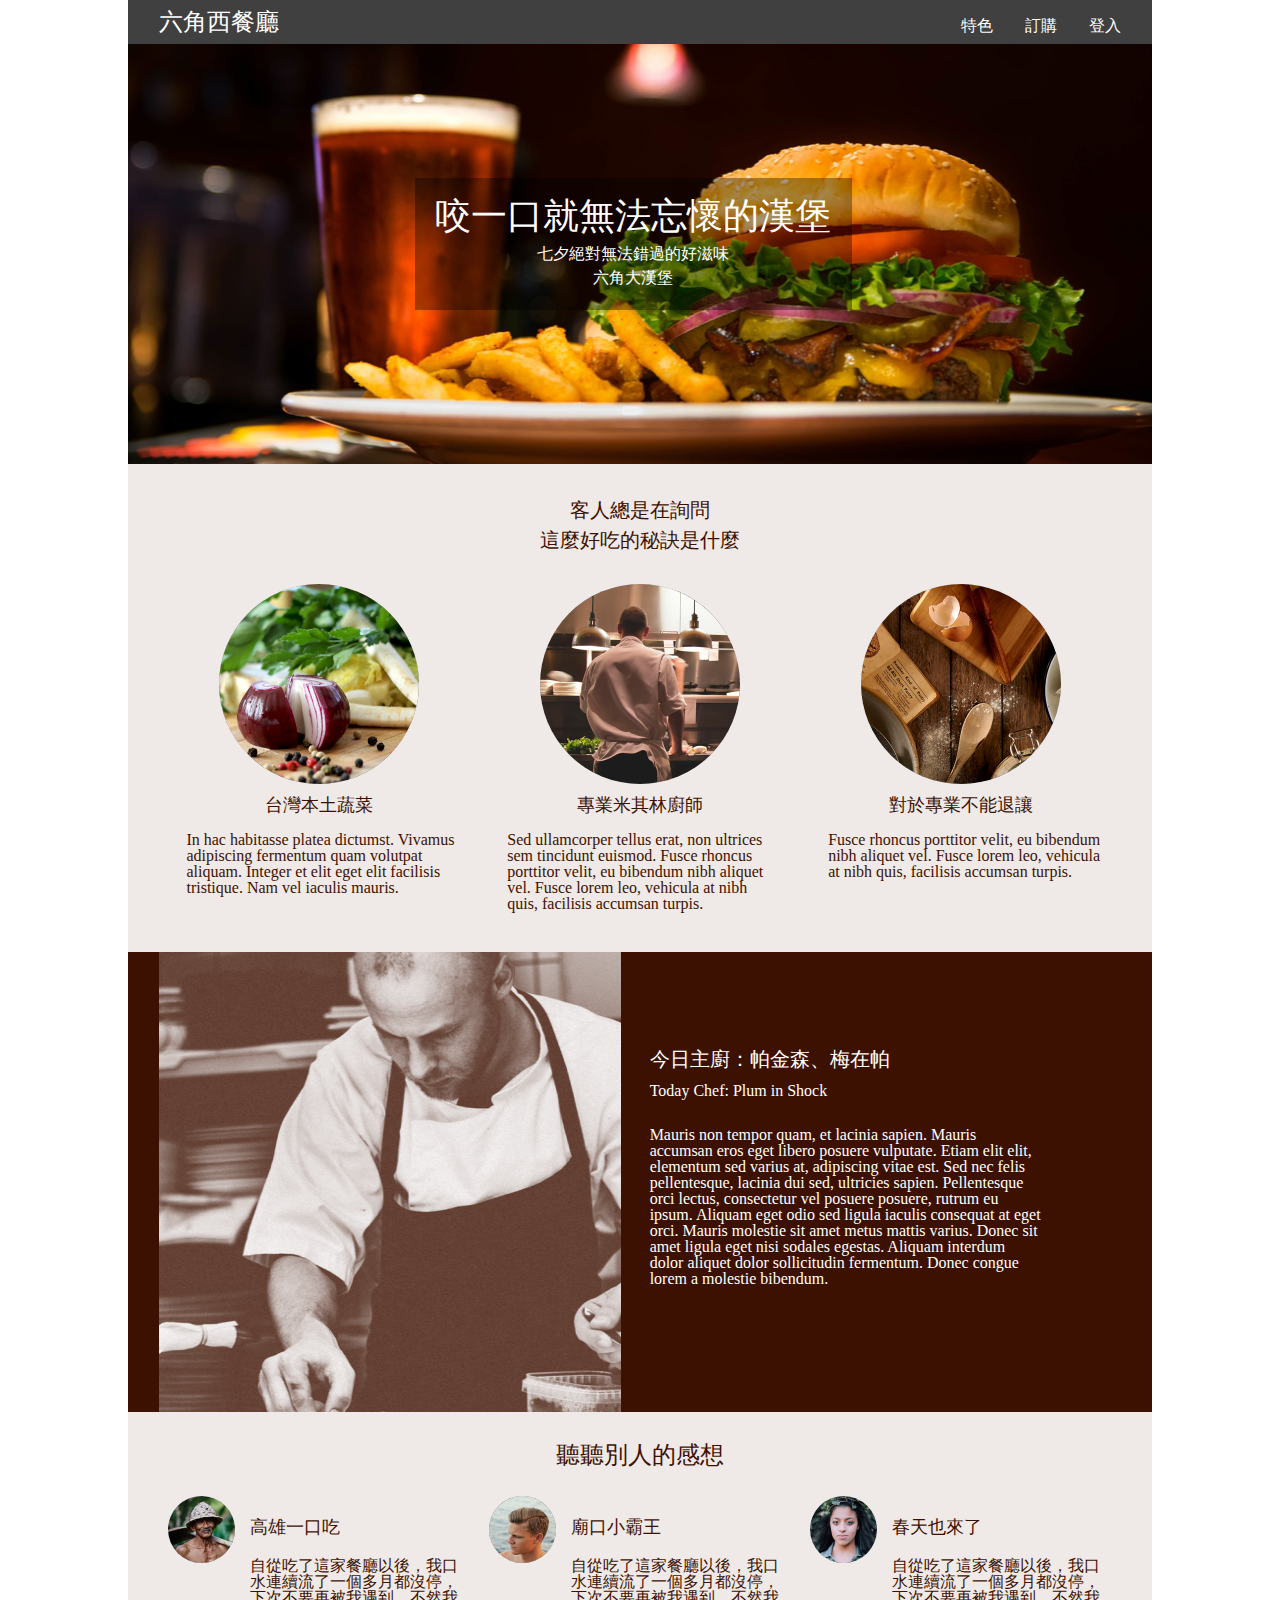
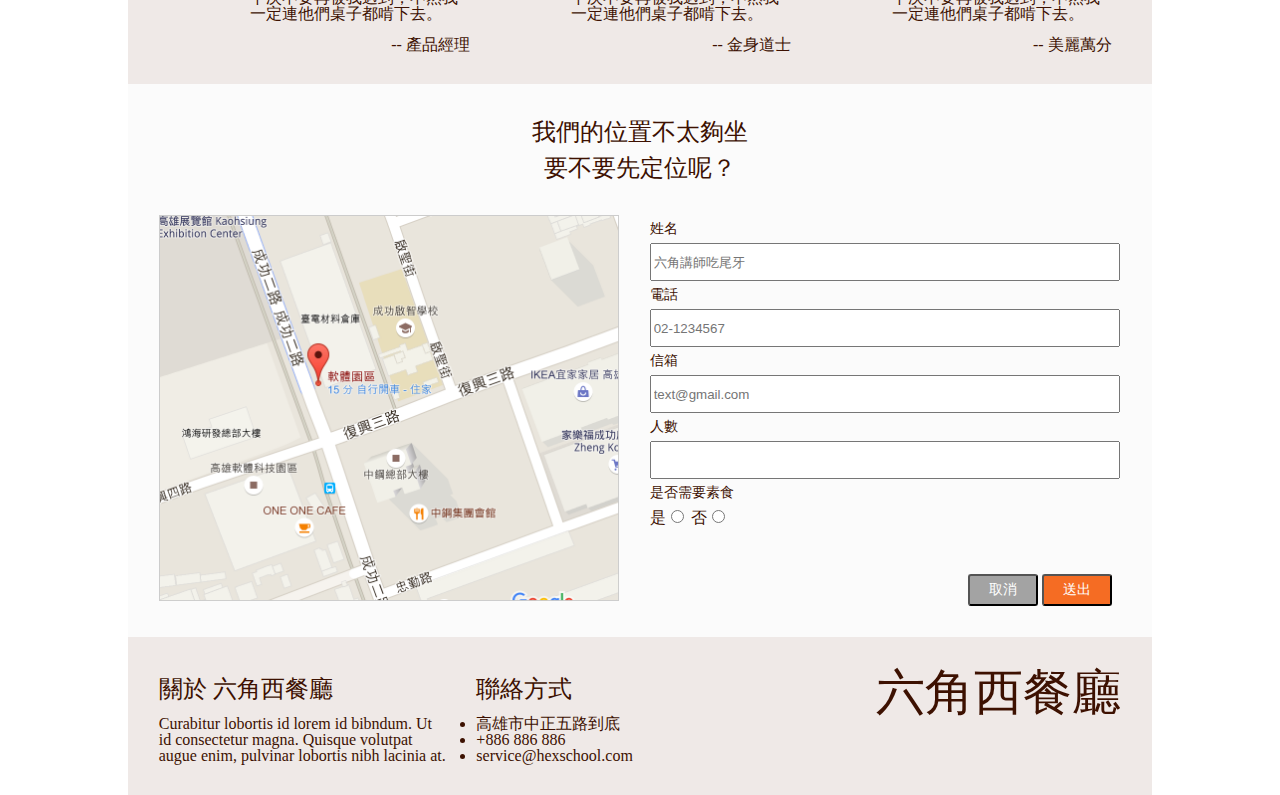
<file: index.html>
<!DOCTYPE html>
<html lang="en">

<head>
    <meta charset="UTF-8">
    <meta http-equiv="X-UA-Compatible" content="chrome=1">
    <meta name="description" content="新聞、電子信箱和搜尋功能只是起點。每天發掘更多精彩內容。打造專屬自我的 Yahoo奇摩體驗。">
    <meta name="keywords" content="yahoo, yahoo奇摩, yahoo奇摩首頁, yahoo首頁, yahoo搜尋, yahoo 信箱, yahoo 即時通訊, 新聞, 股市, 運動, 娛樂, 拍賣, 購物中心, 超級商城">
    <meta property="og:title" content="Yahoo奇摩" />
    <meta property="og:type" content='website' />
    <meta property="og:url" content="http://tw.yahoo.com" />
    <meta property="og:description" content="新聞、電子信箱和搜尋功能只是起點。每天發掘更多精彩內容。打造專屬自我的 Yahoo奇摩體驗。"/>
    <meta property="og:image" content="https://s.yimg.com/dh/ap/default/130909/y_200_a.png"/>
    <meta property="og:site_name" content="Yahoo奇摩" />
    <meta property="fb:app_id" content="399384933466174" />
    <meta name="format-detection" content="telephone=no" />
    <title>RWD0219 Sass作業</title>
    <meta name="viewport" content="width=device-width, user-scalable=no, initial-scale=1.0, maximum-scale=1.0, minimum-scale=1.0">
    <link rel="stylesheet" href="https://use.fontawesome.com/releases/v5.7.2/css/all.css" integrity="sha384-fnmOCqbTlWIlj8LyTjo7mOUStjsKC4pOpQbqyi7RrhN7udi9RwhKkMHpvLbHG9Sr" crossorigin="anonymous">
    <link rel="stylesheet" href="css/all.css">
    <script src="js/jquery-3.3.1.min.js"></script>
    <script src="js/all.js"></script>
</head>

<body>
    <div class="wrap">
        <div class="header">
            <h1><a href="#">六角西餐廳</a></h1>
            <ul class="menu">
                <li><a href="index.html">特色</a></li>
                <li><a href="cart.html">訂購</a></li>
                <li><a href="login.html">登入</a></li>
            </ul>
            <div class="mobile-m">
                <a href="#"><i class="fas fa-bars"></i></a>
            </div>
            <div class="clear"></div>
        </div>
              <ul class="mobile-menu">
                <li><a href="index.html">特色</a></li>
                <li><a href="cart.html">訂購</a></li>
                <li><a href="login.html">登入</a></li>
            </ul>
        <div class="banner">
            <div class="title">
                <h2>咬一口<br class="mobile-t">就無法忘懷的漢堡</h2>
                <p>七夕絕對無法錯過的好滋味<br>
                    <span><i class="fas fa-utensils"></i></span>六角大漢堡<i class="fas fa-utensils"></i></p>
            </div>
            <div class="clear"></div>
        </div>
        <div class="content">
            <div class="index">
                <div class="special">
                    <h3>客人總是在詢問<br>這麼好吃的秘訣是什麼</h3>
                    <ul class="special-photo">
                        <li>
                            <a href="#"><img src="images/special.png" alt=""></a>
                            <h4>台灣本土蔬菜</h4>
                            <p>In hac habitasse platea dictumst. Vivamus adipiscing fermentum quam volutpat aliquam. Integer et elit eget elit facilisis tristique. Nam vel iaculis mauris.</p>
                        </li>
                        <li>
                            <a href="#"><img src="images/special2.png" alt=""></a>
                            <h4>專業米其林廚師</h4>
                            <p>Sed ullamcorper tellus erat, non ultrices sem tincidunt euismod. Fusce rhoncus porttitor velit, eu bibendum nibh aliquet vel. Fusce lorem leo, vehicula at nibh quis, facilisis accumsan turpis.</p>
                        </li>
                        <li>
                            <a href="#"><img src="images/special3.png" alt=""></a>
                            <h4>對於專業不能退讓</h4>
                            <p>Fusce rhoncus porttitor velit, eu bibendum nibh aliquet vel. Fusce lorem leo, vehicula at nibh quis, facilisis accumsan turpis.</p>
                        </li>
                    </ul>
                    <div class="clear"></div>
                </div>
                <div class="chef">
                    <img src="images/chef.png" alt="">
                    <div class="chef-about">
                        <h3>今日主廚：帕金森、梅在帕<br><span style="font-size: 16px">Today Chef: Plum in Shock</span></h3>
                        <p>Mauris non tempor quam, et lacinia sapien. Mauris accumsan eros eget libero posuere vulputate. Etiam elit elit, elementum sed varius at, adipiscing vitae est. Sed nec felis pellentesque, lacinia dui sed, ultricies sapien. Pellentesque orci lectus, consectetur vel posuere posuere, rutrum eu ipsum. Aliquam eget odio sed ligula iaculis consequat at eget orci. Mauris molestie sit amet metus mattis varius. Donec sit amet ligula eget nisi sodales egestas. Aliquam interdum dolor aliquet dolor sollicitudin fermentum. Donec congue lorem a molestie bibendum.</p>
                    </div>
                    <div class="clear"></div>
                </div>
                <div class="feel">
                    <h3>聽聽別人的感想</h3>
                    <ul class="feel-photo">
                        <li>
                            <a href="#"><img src="images/feel.png" alt=""></a>
                            <div class="feel-about">
                                <h4><a href="#">高雄一口吃</a></h4>
                                <p>自從吃了這家餐廳以後，我口水連續流了一個多月都沒停，下次不要再被我遇到，不然我一定連他們桌子都啃下去。</p>
                                <span> -- 產品經理</span>
                            </div>
                        </li>
                        <li>
                            <a href="#"><img src="images/feel2.png" alt=""></a>
                            <div class="feel-about">
                                <h4><a href="#">廟口小霸王</a></h4>
                                <p>自從吃了這家餐廳以後，我口水連續流了一個多月都沒停，下次不要再被我遇到，不然我一定連他們桌子都啃下去。</p>
                                <span> -- 金身道士</span>
                            </div>
                        </li>
                        <li>
                            <a href="#"><img src="images/feel3.png" alt=""></a>
                            <div class="feel-about">
                                <h4><a href="#">春天也來了</a></h4>
                                <p>自從吃了這家餐廳以後，我口水連續流了一個多月都沒停，下次不要再被我遇到，不然我一定連他們桌子都啃下去。</p>
                                <span> -- 美麗萬分</span>
                            </div>
                        </li>
                    </ul>
                    <div class="clear"></div>
                </div>
                <div class="map">
                    <h5>我們的位置不太夠坐<br>要不要先定位呢？</h5>
                    <img src="images/Map.png" alt="">
                    <div class="map-form">
                        <label for="person">姓名</label><br>
                        <input class="text" type="text" name="person" id="person" placeholder="六角講師吃尾牙"><br>
                        <label for="tel">電話</label><br>
                        <input class="text" type="text" name="tel" id="tel" placeholder="02-1234567"><br>
                        <label for="mail">信箱</label><br>
                        <input class="text" type="text" name="mail" id="mail" placeholder="text@gmail.com"><br>
                        <label for="number">人數</label><br>
                        <input class="text" type="text" name="number" id="number"><br>
                        <label for="#">是否需要素食</label><br>
                        是<input type="radio" name="yes-no">
                        否<input type="radio" name="yes-no">
                    </div>
                    <div class="map-btn">
                        <button class="btn1">取消</button>
                        <button class="btn2">送出</button>
                    </div>
                    <div class="clear"></div>
                </div>
            </div>
        </div>
        <div class="footer">
            <div class="footer-about">
                <h6>關於 六角西餐廳</h6>
                <p>Curabitur lobortis id lorem id bibndum. Ut id consectetur magna. Quisque volutpat augue enim, pulvinar lobortis nibh lacinia at. </p>
            </div>
            <div class="footer-about2">
                <h6>聯絡方式</h6>
                <ul>
                    <li>高雄市中正五路到底</li>
                    <li>+886 886 886</li>
                    <li>service@hexschool.com</li>
                </ul>
            </div>
            <div class="footer-logo">
                <h6><a href="#">六角西餐廳</a></h6>
                <ul class="footer-icon">
                    <li><a href="#"><i class="fab fa-google-plus-square"></i></a></li>
                    <li><a href="#"><i class="fab fa-twitter-square"></i></a></li>
                    <li><a href="#"><i class="fab fa-facebook-square"></i></a></li>
                </ul>
            </div>
            <div class="clear"></div>
        </div>
    </div>
</body>

</html>
</file>
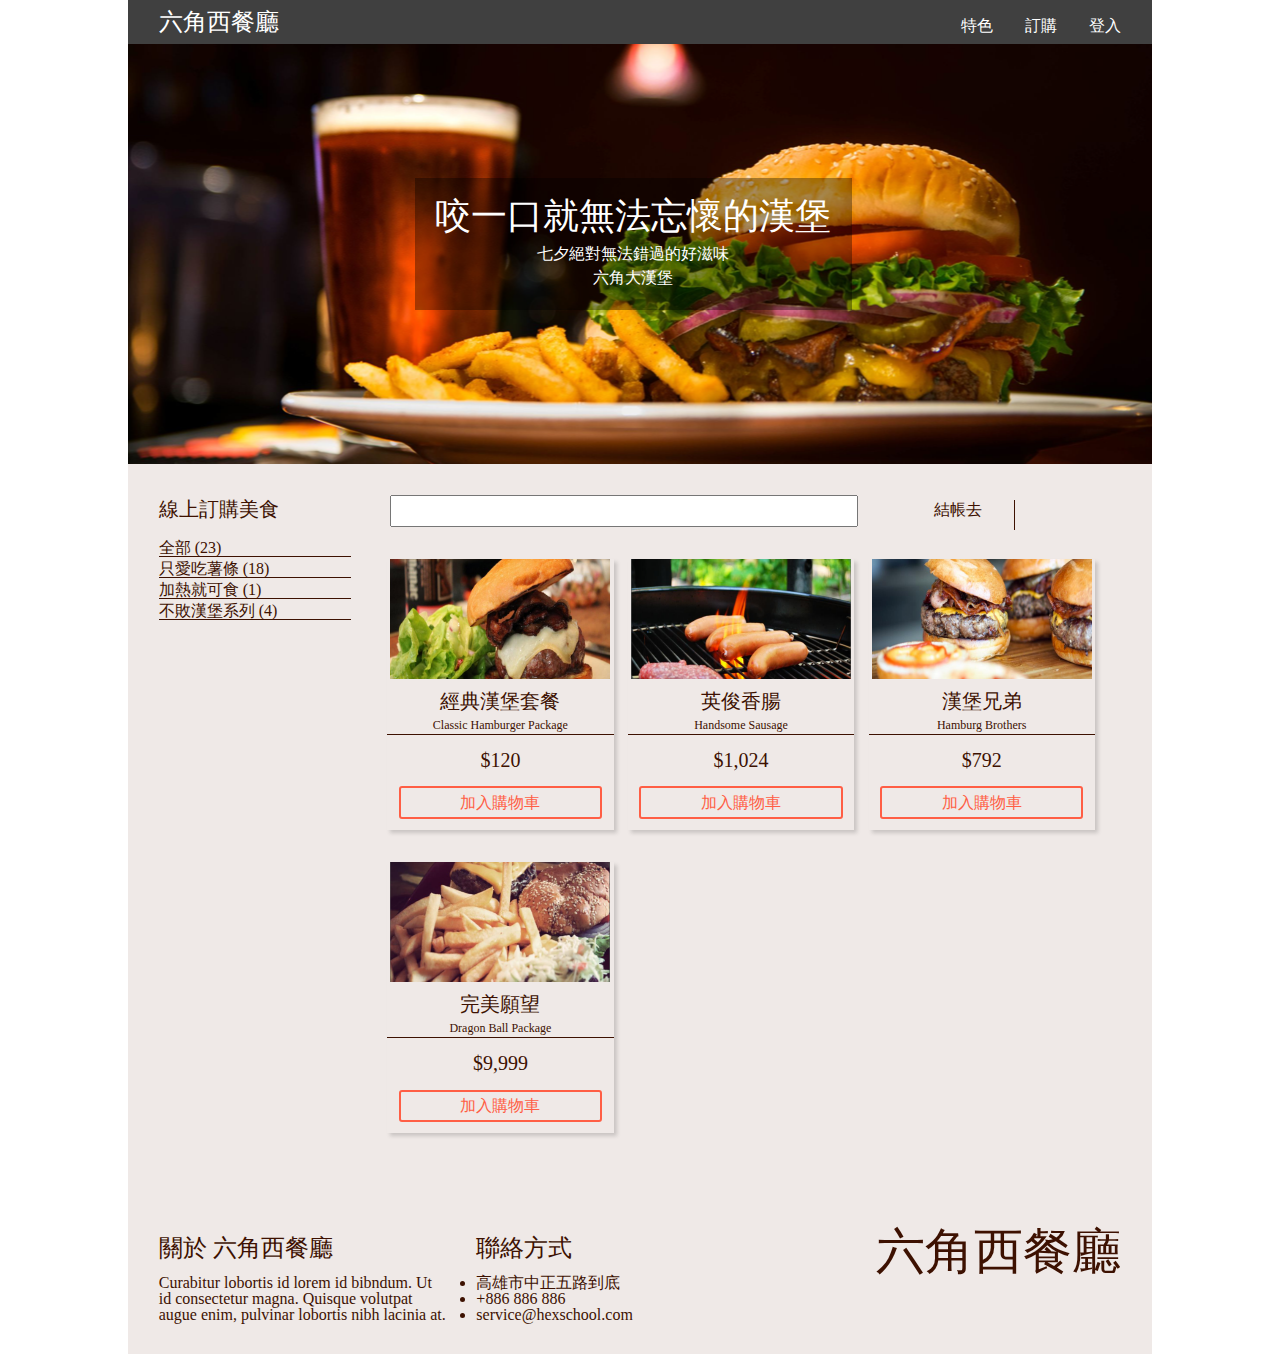
<file: cart.html>
<!DOCTYPE html>
<html lang="en">

<head>
    <meta charset="UTF-8">
    <meta http-equiv="X-UA-Compatible" content="chrome=1">
    <meta name="description" content="新聞、電子信箱和搜尋功能只是起點。每天發掘更多精彩內容。打造專屬自我的 Yahoo奇摩體驗。">
    <meta name="keywords" content="yahoo, yahoo奇摩, yahoo奇摩首頁, yahoo首頁, yahoo搜尋, yahoo 信箱, yahoo 即時通訊, 新聞, 股市, 運動, 娛樂, 拍賣, 購物中心, 超級商城">
    <meta property="og:title" content="Yahoo奇摩" />
    <meta property="og:type" content='website' />
    <meta property="og:url" content="http://tw.yahoo.com" />
    <meta property="og:description" content="新聞、電子信箱和搜尋功能只是起點。每天發掘更多精彩內容。打造專屬自我的 Yahoo奇摩體驗。"/>
    <meta property="og:image" content="https://s.yimg.com/dh/ap/default/130909/y_200_a.png"/>
    <meta property="og:site_name" content="Yahoo奇摩" />
    <meta property="fb:app_id" content="399384933466174" />
    <meta name="format-detection" content="telephone=no" />
    <title>RWD0219 Sass作業</title>
    <meta name="viewport" content="width=device-width, user-scalable=no, initial-scale=1.0, maximum-scale=1.0, minimum-scale=1.0">
    <link rel="stylesheet" href="https://use.fontawesome.com/releases/v5.7.2/css/all.css" integrity="sha384-fnmOCqbTlWIlj8LyTjo7mOUStjsKC4pOpQbqyi7RrhN7udi9RwhKkMHpvLbHG9Sr" crossorigin="anonymous">
    <link rel="stylesheet" href="css/all.css">
    <script src="js/jquery-3.3.1.min.js"></script>
    <script src="js/all.js"></script>
</head>

<body>
    <div class="wrap">
        <div class="header">
            <h1><a href="#">六角西餐廳</a></h1>
            <ul class="menu">
                <li><a href="index.html">特色</a></li>
                <li><a href="cart.html">訂購</a></li>
                <li><a href="login.html">登入</a></li>
            </ul>
            <div class="mobile-m">
                <a href="#"><i class="fas fa-bars"></i></a>
            </div>
            <div class="clear"></div>
        </div>
                <ul class="mobile-menu">
                    <li><a href="index.html">特色</a></li>
                    <li><a href="cart.html">訂購</a></li>
                    <li><a href="login.html">登入</a></li>
                </ul>
        <div class="banner">
            <div class="title">
                <h2>咬一口<br class="mobile-t">就無法忘懷的漢堡</h2>
                <p>七夕絕對無法錯過的好滋味<br>
                    <span><i class="fas fa-utensils"></i></span>六角大漢堡<i class="fas fa-utensils"></i></p>
            </div>
            <div class="clear"></div>
        </div>
        <div class="content">
            <div class="cart">
                <div class="aside">
                    <h3>
                        <span><i class="fas fa-leaf"></i></span>
                        線上訂購美食
                    </h3>
                    <ul class="cart-menu">
                        <li><a href="#">全部 (23)</a></li>
                        <li><a href="#">只愛吃薯條 (18)</a></li>
                        <li><a href="#">加熱就可食 (1)</a></li>
                        <li><a href="#">不敗漢堡系列 (4)</a></li>
                    </ul>
                </div>
                <div class="main">
                    <div class="search-icon">
                        <input type="text">
                        <i class="fas fa-search"></i>
                    </div>
                    <ul class="shop">
                        <li><a href="#">結帳去</a></li>
                        <li><a href="#"><i class="fas fa-shopping-cart"></i></a></li>
                    </ul>
                    <ul class="product">
                        <li>
                            <div class="heart">
                                <img src="images/product_1@2x.png" alt="">
                                <a href="#"class="far fa-heart">
                                </a>
                            </div>
                            <h4>經典漢堡套餐</h4>
                            <h5>Classic Hamburger Package</h5>
                            <span>$120</span>
                            <p><a href="#" class="fas fa-cart-arrow-down">加入購物車</a></p>
                        </li>
                        <li>
                            <div class="heart">
                                <img src="images/product_2@2x.png" alt="">
                                <a href="#"class="far fa-heart">
                                </a>
                            </div>
                            <h4>英俊香腸</h4>
                            <h5>Handsome Sausage</h5>
                            <span>$1,024</span>
                            <p><a href="#" class="fas fa-cart-arrow-down">加入購物車</a></p>
                        </li>
                        <li>
                            <div class="heart">
                                <img src="images/product_3@2x.png" alt="">
                                <a href="#"class="far fa-heart">
                                </a>
                            </div>
                            <h4>漢堡兄弟</h4>
                            <h5>Hamburg Brothers</h5>
                            <span>$792</span>
                            <p><a href="#" class="fas fa-cart-arrow-down">加入購物車</a></p>
                        </li>
                        <li>
                            <div class="heart">
                                <img src="images/product_4@2x.png" alt="">
                                <a href="#"class="far fa-heart">
                                </a>
                            </div>
                            <h4>完美願望</h4>
                            <h5>Dragon Ball Package</h5>
                            <span>$9,999</span>
                            <p><a href="#" class="fas fa-cart-arrow-down">加入購物車</a></p>
                        </li>
                    </ul>
                </div>
                <div class="clear"></div>
            </div>
        </div>
        <div class="footer">
            <div class="footer-about">
                <h6>關於 六角西餐廳</h6>
                <p>Curabitur lobortis id lorem id bibndum. Ut id consectetur magna. Quisque volutpat augue enim, pulvinar lobortis nibh lacinia at. </p>
            </div>
            <div class="footer-about2">
                <h6>聯絡方式</h6>
                <ul>
                    <li>高雄市中正五路到底</li>
                    <li>+886 886 886</li>
                    <li>service@hexschool.com</li>
                </ul>
            </div>
            <div class="footer-logo">
                <h6><a href="#">六角西餐廳</a></h6>
                <ul class="footer-icon">
                    <li><a href="#"><i class="fab fa-google-plus-square"></i></a></li>
                    <li><a href="#"><i class="fab fa-twitter-square"></i></a></li>
                    <li><a href="#"><i class="fab fa-facebook-square"></i></a></li>
                </ul>
            </div>
            <div class="clear"></div>
        </div>
    </div>
</body>

</html>
</file>
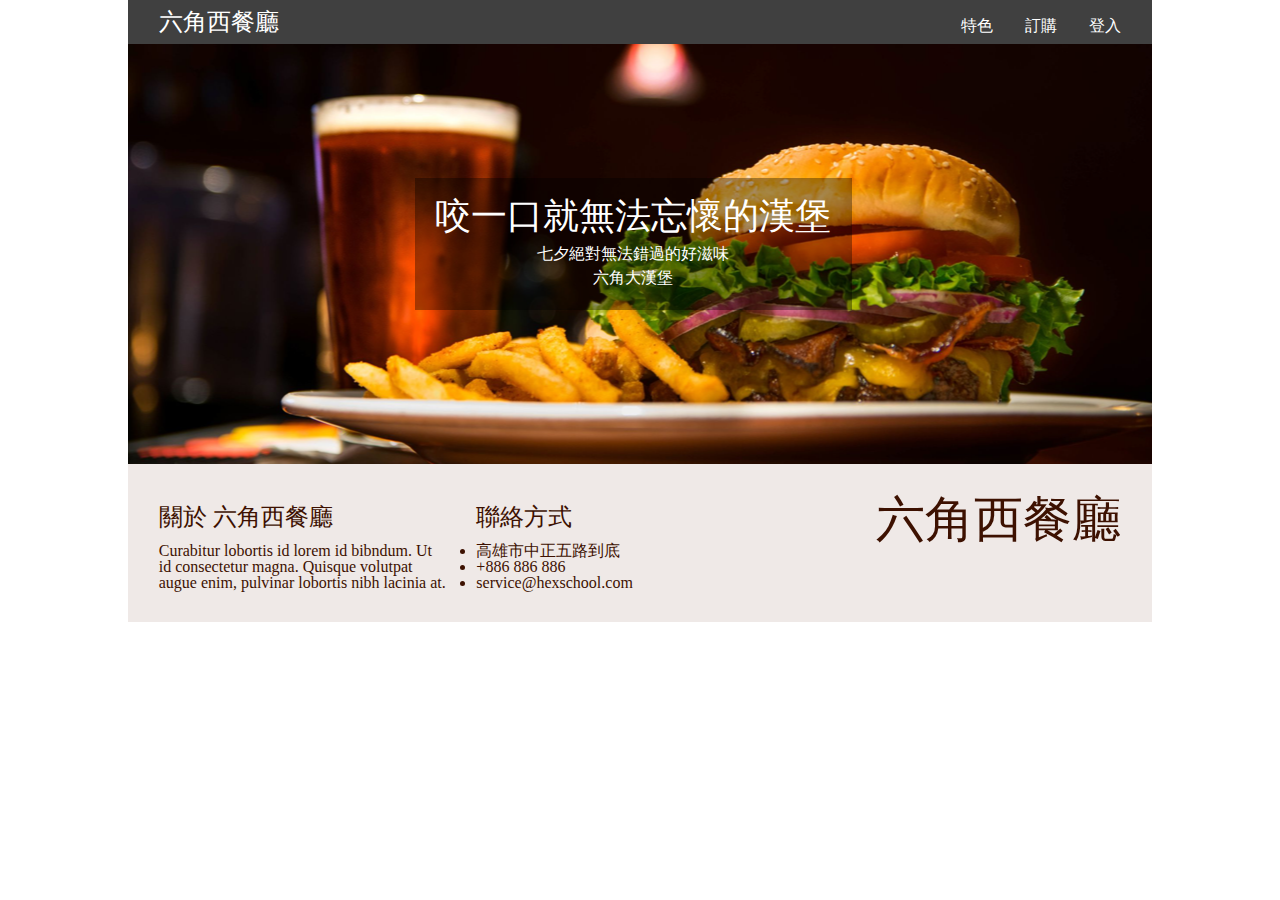
<file: layout.html>
<!DOCTYPE html>
<html lang="en">

<head>
    <meta charset="UTF-8">
    <meta http-equiv="X-UA-Compatible" content="chrome=1">
    <meta name="description" content="新聞、電子信箱和搜尋功能只是起點。每天發掘更多精彩內容。打造專屬自我的 Yahoo奇摩體驗。">
    <meta name="keywords" content="yahoo, yahoo奇摩, yahoo奇摩首頁, yahoo首頁, yahoo搜尋, yahoo 信箱, yahoo 即時通訊, 新聞, 股市, 運動, 娛樂, 拍賣, 購物中心, 超級商城">
    <meta property="og:title" content="Yahoo奇摩" />
    <meta property="og:type" content='website' />
    <meta property="og:url" content="http://tw.yahoo.com" />
    <meta property="og:description" content="新聞、電子信箱和搜尋功能只是起點。每天發掘更多精彩內容。打造專屬自我的 Yahoo奇摩體驗。"/>
    <meta property="og:image" content="https://s.yimg.com/dh/ap/default/130909/y_200_a.png"/>
    <meta property="og:site_name" content="Yahoo奇摩" />
    <meta property="fb:app_id" content="399384933466174" />
    <meta name="format-detection" content="telephone=no" />
    <title>RWD0219 Sass作業</title>
    <meta name="viewport" content="width=device-width, user-scalable=no, initial-scale=1.0, maximum-scale=1.0, minimum-scale=1.0">
    <link rel="stylesheet" href="https://use.fontawesome.com/releases/v5.7.2/css/all.css" integrity="sha384-fnmOCqbTlWIlj8LyTjo7mOUStjsKC4pOpQbqyi7RrhN7udi9RwhKkMHpvLbHG9Sr" crossorigin="anonymous">
    <link rel="stylesheet" href="css/all.css">
    <script src="js/jquery-3.3.1.min.js"></script>
    <script src="js/all.js"></script>
</head>

<body>
    <div class="wrap">
        <div class="header">
            <h1><a href="#">六角西餐廳</a></h1>
            <ul class="menu">
                <li><a href="index.html">特色</a></li>
                <li><a href="cart.html">訂購</a></li>
                <li><a href="login.html">登入</a></li>
            </ul>
            <div class="mobile-m">
                <a href="#"><i class="fas fa-bars"></i></a>
            </div>
            <div class="clear"></div>
        </div>
                <ul class="mobile-menu">
                    <li><a href="index.html">特色</a></li>
                    <li><a href="cart.html">訂購</a></li>
                    <li><a href="login.html">登入</a></li>
                </ul>
        <div class="banner">
            <div class="title">
                <h2>咬一口<br class="mobile-t">就無法忘懷的漢堡</h2>
                <p>七夕絕對無法錯過的好滋味<br>
                    <span><i class="fas fa-utensils"></i></span>六角大漢堡<i class="fas fa-utensils"></i></p>
            </div>
            <div class="clear"></div>
        </div>
        <div class="content"></div>
        <div class="footer">
            <div class="footer-about">
                <h6>關於 六角西餐廳</h6>
                <p>Curabitur lobortis id lorem id bibndum. Ut id consectetur magna. Quisque volutpat augue enim, pulvinar lobortis nibh lacinia at. </p>
            </div>
            <div class="footer-about2">
                <h6>聯絡方式</h6>
                <ul>
                    <li>高雄市中正五路到底</li>
                    <li>+886 886 886</li>
                    <li>service@hexschool.com</li>
                </ul>
            </div>
            <div class="footer-logo">
                <h6><a href="#">六角西餐廳</a></h6>
                <ul class="footer-icon">
                    <li><a href="#"><i class="fab fa-google-plus-square"></i></a></li>
                    <li><a href="#"><i class="fab fa-twitter-square"></i></a></li>
                    <li><a href="#"><i class="fab fa-facebook-square"></i></a></li>
                </ul>
            </div>
            <div class="clear"></div>
        </div>
    </div>
</body>

</html>
</file>
<file: css/all.css>
/* http://meyerweb.com/eric/tools/css/reset/ 
   v2.0 | 20110126
   License: none (public domain)
*/
html, body, div, span, applet, object, iframe,
h1, h2, h3, h4, h5, h6, p, blockquote, pre,
a, abbr, acronym, address, big, cite, code,
del, dfn, em, img, ins, kbd, q, s, samp,
small, strike, strong, sub, sup, tt, var,
b, u, i, center,
dl, dt, dd, ol, ul, li,
fieldset, form, label, legend,
table, caption, tbody, tfoot, thead, tr, th, td,
article, aside, canvas, details, embed,
figure, figcaption, footer, header, hgroup,
menu, nav, output, ruby, section, summary,
time, mark, audio, video {
  margin: 0;
  padding: 0;
  border: 0;
  font-size: 100%;
  font: inherit;
  vertical-align: baseline; }

/* HTML5 display-role reset for older browsers */
article, aside, details, figcaption, figure,
footer, header, hgroup, menu, nav, section {
  display: block; }

body {
  line-height: 1; }

ol, ul {
  list-style: none; }

blockquote, q {
  quotes: none; }

blockquote:before, blockquote:after,
q:before, q:after {
  content: '';
  content: none; }

table {
  border-collapse: collapse;
  border-spacing: 0; }

img {
  max-width: 100%;
  height: auto; }

.wrap {
  max-width: 1024px;
  margin: 0 auto; }

.header {
  background: rgba(0, 0, 0, 0.75);
  padding: 1% 3% 1% 3%; }
  .header h1 {
    float: left; }
    .header h1 a {
      color: white;
      font-size: 24px;
      display: block;
      text-decoration: none; }
  .header .menu {
    float: right; }
    @media (max-width: 414px) {
      .header .menu {
        display: none; } }
    .header .menu li {
      float: left;
      padding-left: 2em;
      padding-top: 0.5em; }
    .header .menu a {
      text-decoration: none;
      color: white;
      display: block; }
  .header .mobile-m {
    float: right;
    display: none; }
    @media (max-width: 414px) {
      .header .mobile-m {
        display: block; } }
    .header .mobile-m a {
      display: block;
      text-decoration: none;
      color: white;
      font-size: 24px; }

.clear {
  clear: both; }

.mobile-menu {
  display: none; }
  .mobile-menu li {
    background: rgba(0, 0, 0, 0.75);
    text-align: center;
    border-bottom: 1px dotted white;
    padding-bottom: 2%;
    padding-top: 2%; }
    .mobile-menu li a {
      text-decoration: none;
      color: white;
      font-size: 20px; }

.banner {
  background-color: black;
  background: url(../images/header_desktop.png) center center no-repeat;
  height: 420px;
  position: relative; }
  @media (max-width: 414px) {
    .banner {
      background: url(../images/header_mobile@2x.png) center center no-repeat; } }
  .banner .title {
    max-width: 460px;
    padding: 2%;
    background: rgba(0, 0, 0, 0.35);
    color: white;
    text-align: center;
    float: left;
    margin-top: 13%;
    margin-left: 28%; }
    .banner .title .mobile-t {
      display: none; }
      @media (max-width: 414px) {
        .banner .title .mobile-t {
          display: block; } }
    @media (max-width: 768px) {
      .banner .title {
        margin-top: 18%;
        margin-left: 23%; } }
    @media (max-width: 414px) {
      .banner .title {
        width: 90%;
        margin-top: 30%;
        margin-left: 3%; } }
    .banner .title h2 {
      font-size: 36px;
      margin-bottom: 2%; }
    .banner .title p {
      line-height: 1.5; }

.footer {
  background-color: #efe9e7;
  padding: 3%; }
  .footer .footer-about {
    float: left;
    width: 30%;
    margin-top: 1%;
    color: #3d1101; }
    @media (max-width: 414px) {
      .footer .footer-about {
        float: none;
        width: 100%; } }
    .footer .footer-about h6 {
      margin-bottom: 5%;
      font-size: 24px; }
  .footer .footer-about2 {
    float: left;
    width: 30%;
    margin-top: 1%;
    margin-left: 3%;
    color: #3d1101; }
    @media (max-width: 414px) {
      .footer .footer-about2 {
        float: none;
        width: 100%; } }
    .footer .footer-about2 h6 {
      margin-bottom: 5%;
      font-size: 24px; }
      @media (max-width: 414px) {
        .footer .footer-about2 h6 {
          margin-top: 3%;
          margin-bottom: 3%; } }
    .footer .footer-about2 ul {
      list-style: disc; }
  .footer .footer-logo {
    float: right; }
    .footer .footer-logo h6 a {
      font-size: 49px;
      text-decoration: none;
      color: #3d1101; }
  .footer .footer-icon {
    float: right;
    width: 130px;
    margin-left: 5%;
    padding-top: 3%; }
    .footer .footer-icon li {
      float: left;
      margin-left: 3%;
      margin-right: 0.4em; }
      .footer .footer-icon li a {
        display: block;
        text-decoration: none;
        font-size: 36px; }
        .footer .footer-icon li a .fa-google-plus-square {
          color: #DB4437; }
        .footer .footer-icon li a .fa-twitter-square {
          color: #41ABE1; }
        .footer .footer-icon li a .fa-facebook-square {
          color: #3A5795; }

.content .index .special {
  background-color: #efe9e7;
  color: #3d1101;
  padding: 3%; }
  .content .index .special h3 {
    text-align: center;
    line-height: 1.5;
    font-size: 20px;
    margin-bottom: 3%; }
  .content .index .special .special-photo li {
    float: left;
    width: 31.33333%;
    margin-right: 1%;
    margin-left: 1%;
    text-align: center; }
    @media (max-width: 414px) {
      .content .index .special .special-photo li {
        float: none;
        width: 100%; } }
    .content .index .special .special-photo li a {
      text-decoration: none;
      display: block; }
      .content .index .special .special-photo li a img {
        width: 200px;
        height: 200px;
        border-radius: 50%; }
    .content .index .special .special-photo li h4 {
      font-size: 18px;
      margin: 3% 0; }
    .content .index .special .special-photo li p {
      text-align: left;
      padding: 3%;
      margin-left: 3%; }

.content .index .chef {
  background-color: #3d1101;
  padding: 0 3%; }
  @media (max-width: 414px) {
    .content .index .chef {
      padding: 0; } }
  .content .index .chef img {
    width: 470px;
    height: 460px;
    float: left;
    width: 48%; }
    @media (max-width: 414px) {
      .content .index .chef img {
        float: none;
        width: 100%; } }
  .content .index .chef .chef-about {
    color: white;
    float: right;
    width: 48%;
    margin-left: 1%;
    margin-right: 1%; }
    @media (max-width: 414px) {
      .content .index .chef .chef-about {
        float: none;
        width: 80%;
        margin-left: 15%;
        margin-right: 5%; } }
    .content .index .chef .chef-about h3 {
      font-size: 20px;
      line-height: 1.5;
      margin-top: 20%;
      margin-bottom: 5%; }
      @media (max-width: 414px) {
        .content .index .chef .chef-about h3 {
          margin-top: 10%; } }
    .content .index .chef .chef-about p {
      padding-right: 15%; }
      @media (max-width: 414px) {
        .content .index .chef .chef-about p {
          padding-bottom: 10%;
          line-height: 1.5; } }

.content .index .feel {
  background-color: #efe9e7;
  padding: 3%;
  color: #3d1101; }
  .content .index .feel h3 {
    text-align: center;
    font-size: 24px;
    margin-bottom: 3%; }
    @media (max-width: 414px) {
      .content .index .feel h3 {
        margin-top: 5%;
        margin-bottom: 5%; } }
  .content .index .feel .feel-photo li {
    float: left;
    width: 31.33333%;
    margin-left: 1%;
    margin-right: 1%; }
    @media (max-width: 414px) {
      .content .index .feel .feel-photo li {
        width: 100%; } }
    .content .index .feel .feel-photo li a {
      display: inline-block; }
      .content .index .feel .feel-photo li a img {
        border-radius: 50%;
        width: 67px;
        height: 67px; }
    .content .index .feel .feel-photo li .feel-about {
      float: right;
      width: 220px; }
      @media (max-width: 768px) {
        .content .index .feel .feel-photo li .feel-about {
          width: 150px; } }
      @media (max-width: 414px) {
        .content .index .feel .feel-photo li .feel-about {
          width: 80%; } }
      .content .index .feel .feel-photo li .feel-about h4 {
        margin-top: 10%;
        margin-bottom: 10%;
        font-size: 18px; }
        .content .index .feel .feel-photo li .feel-about h4 a {
          display: block;
          text-decoration: none;
          color: #3d1101; }
      .content .index .feel .feel-photo li .feel-about p {
        margin-bottom: 7%; }
      .content .index .feel .feel-photo li .feel-about span {
        float: right; }

.content .index .map {
  background: rgba(250, 250, 250, 0.7);
  padding: 3%;
  color: #3d1101; }
  .content .index .map h5 {
    text-align: center;
    font-size: 24px;
    line-height: 1.5;
    margin-bottom: 3%; }
  .content .index .map img {
    max-width: 460px;
    height: 386px;
    float: left;
    width: 48%; }
    @media (max-width: 414px) {
      .content .index .map img {
        float: none;
        width: 100%; } }

.content .index .map-form {
  color: #3d1101;
  float: right;
  width: 48%;
  margin-right: 1%;
  margin-left: 1%; }
  @media (max-width: 414px) {
    .content .index .map-form {
      float: none;
      width: 98%; } }
  .content .index .map-form label {
    font-size: 14px;
    line-height: 2; }
  .content .index .map-form .text {
    width: 100%;
    height: 32px; }

.content .index .map-btn {
  float: right;
  margin-top: 5%;
  margin-right: 1%; }
  .content .index .map-btn .btn1 {
    font-size: 14px;
    color: white;
    background: rgba(0, 0, 0, 0.35);
    border-radius: 3px;
    width: 70px;
    height: 32px; }
  .content .index .map-btn .btn2 {
    background: #F56C23;
    border-radius: 3px;
    font-size: 14px;
    color: white;
    width: 70px;
    height: 32px; }

.cart {
  background-color: #efe9e7;
  padding: 3%; }

.aside {
  width: 20%;
  margin-right: 3%;
  float: left; }
  @media (max-width: 768px) {
    .aside {
      width: 22%; } }
  @media (max-width: 414px) {
    .aside {
      float: none;
      width: 98%;
      margin-right: 1%;
      margin-left: 1%; } }
  .aside h3 {
    font-size: 20px;
    color: #3d1101; }

.fa-leaf {
  font-size: 26px;
  color: #3d1101; }

.cart-menu {
  margin-top: 10%; }
  .cart-menu li {
    border-bottom: 1px solid #3d1101;
    margin-bottom: 2%; }
    .cart-menu li a {
      text-decoration: none;
      display: block;
      color: #3d1101; }
    .cart-menu li a:hover, .cart-menu li .active {
      background-color: #3d1101;
      color: white; }

.main {
  float: left;
  width: 75%; }
  @media (max-width: 414px) {
    .main {
      float: none;
      width: 98%;
      margin-right: 1%;
      margin-left: 1%; } }

.search-icon {
  display: inline-block;
  position: relative;
  margin-left: 10px; }
  @media (max-width: 414px) {
    .search-icon {
      margin-top: 5%; } }
  .search-icon input {
    width: 460px;
    height: 26px; }
    @media (max-width: 768px) {
      .search-icon input {
        width: 300px; } }
    @media (max-width: 414px) {
      .search-icon input {
        width: 360px;
        margin-right: 1%;
        margin-left: 1%; } }
    @media (max-width: 375px) {
      .search-icon input {
        width: 320px;
        margin-right: 1%;
        margin-left: 1%; } }

.fa-search {
  position: absolute;
  top: 30%;
  right: 3%; }

.shop {
  float: right;
  width: 200px;
  margin-left: 5%;
  margin-top: 1%; }
  @media (max-width: 414px) {
    .shop {
      width: 170px;
      margin-top: 5%;
      margin-bottom: 5%; } }
  @media (max-width: 375px) {
    .shop {
      margin-left: 0;
      width: 180px; } }
  .shop li {
    float: left;
    margin-left: 2em; }
    .shop li a {
      color: #3d1101;
      display: block;
      text-decoration: none; }

.fa-shopping-cart {
  font-size: 27px;
  border-left: 1px solid #3d1101;
  padding-left: 20px; }

.product {
  color: #3d1101;
  line-height: 1.5;
  margin-top: 2em; }
  @media (max-width: 414px) {
    .product {
      margin-top: 5em; } }
  .product li {
    float: left;
    width: 31.33333%;
    margin-right: 1%;
    margin-left: 1%;
    -webkit-box-shadow: 3px 3px 4px 0px rgba(0, 0, 0, 0.16);
    box-shadow: 3px 3px 4px 0px rgba(0, 0, 0, 0.16);
    text-align: center;
    margin-bottom: 2em; }
    @media (max-width: 414px) {
      .product li {
        float: none;
        width: 98%;
        margin: 0 1% 3% 1%; } }
    .product li .heart {
      display: inline-block;
      position: relative; }
      .product li .heart img {
        width: 220px;
        height: 120px; }
        @media (max-width: 414px) {
          .product li .heart img {
            width: 100%;
            height: auto; } }
      .product li .heart a {
        display: block;
        text-decoration: none;
        position: absolute;
        top: 3%;
        left: 3%;
        color: white;
        font-size: 24px; }
    .product li h4 {
      font-size: 20px; }
    .product li h5 {
      font-size: 12px;
      border-bottom: 1px solid #3d1101; }
    .product li span {
      font-size: 20px;
      margin-top: 0.5em;
      display: block; }
    .product li p {
      border: 2px solid #FF5E45;
      border-radius: 3px;
      margin: 5%;
      padding: 1% 0; }
      .product li p a {
        font-size: 16px;
        color: #FF5E45;
        display: block;
        text-decoration: none; }

.login {
  background-color: #efe9e7;
  padding: 3% 0;
  color: #3d1101;
  line-height: 1.2; }

.login-form {
  margin: 0 auto;
  width: 300px; }
  .login-form h3 {
    font-size: 48px;
    text-align: center; }
  .login-form p {
    font-size: 20px;
    text-align: center;
    margin-bottom: 35px; }

.pure-form-stacked {
  text-align: center;
  -webkit-box-shadow: 3px 3px 4px 0px rgba(0, 0, 0, 0.16);
  box-shadow: 3px 3px 4px 0px rgba(0, 0, 0, 0.16);
  border-top: 3px solid #FF5E45; }
  .pure-form-stacked legend {
    font-size: 18px;
    padding-top: 3%; }
  .pure-form-stacked label {
    text-align: left;
    margin-left: 5%; }
  .pure-form-stacked input[type=email] {
    width: 270px;
    margin-left: 2%;
    text-indent: 20px; }
  .pure-form-stacked input[type=password] {
    width: 270px;
    margin-left: 2%;
    text-indent: 20px; }

.icon-e {
  display: inline-block;
  position: relative; }
  .icon-e .fa-envelope-square {
    position: absolute;
    top: 35%;
    left: 5%; }

.icon-p {
  display: inline-block;
  position: relative; }
  .icon-p .fa-unlock-alt {
    position: absolute;
    top: 35%;
    left: 5%; }

.forget a {
  color: #FF5E45;
  font-size: 14px;
  text-decoration: none;
  display: block; }

.pure-button-primary {
  width: 125px;
  height: 32px;
  font-size: 14px;
  margin-top: 5%; }

.btn1-login {
  background: rgba(0, 0, 0, 0.35);
  border-radius: 3px;
  margin-right: 20px; }

.btn2-login {
  background: #F56C23;
  border-radius: 3px; }
</file>
